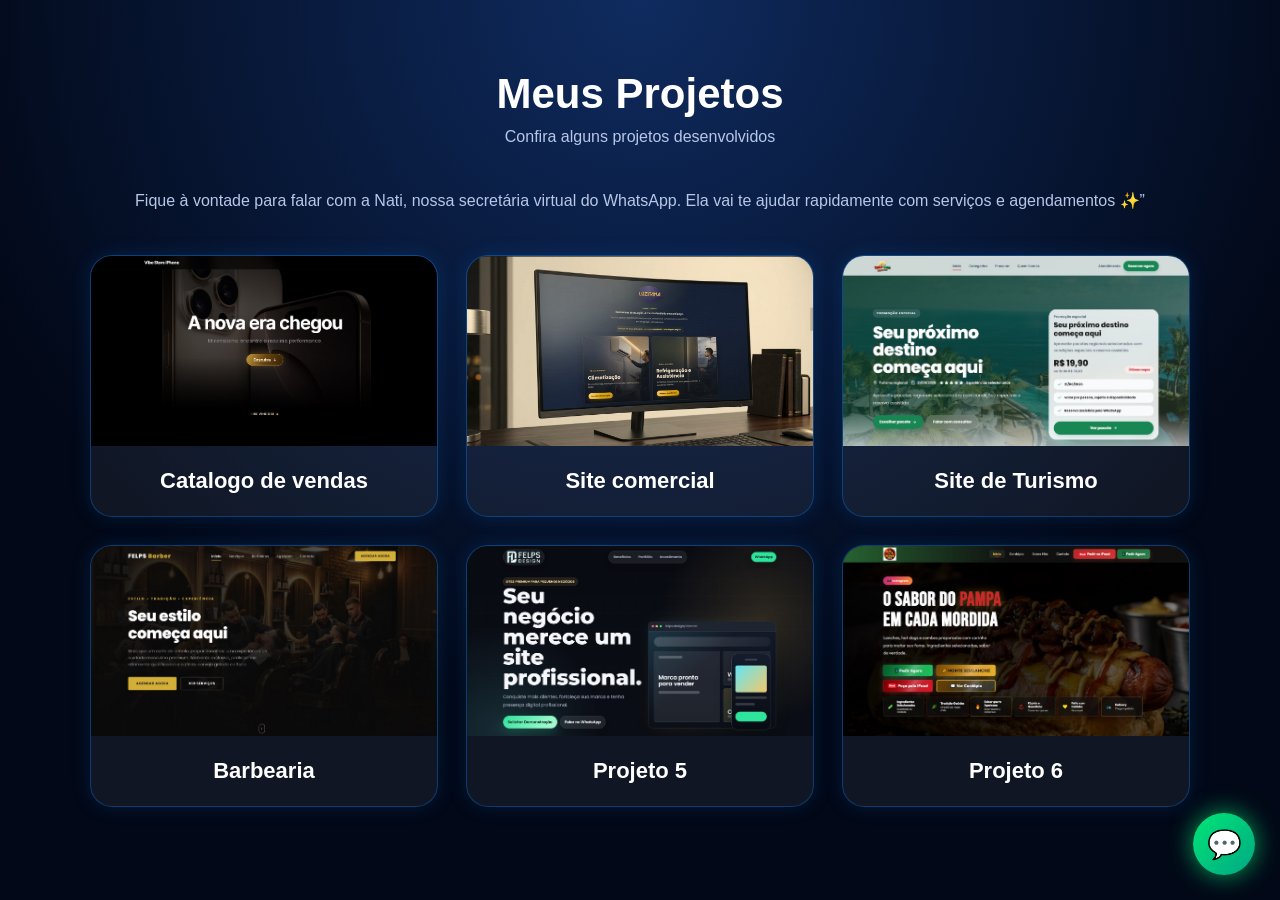
<file: client/index.html>
<!DOCTYPE html>
<html lang="pt-BR">
<head>
  <meta charset="UTF-8" />
  <meta name="viewport" content="width=device-width, initial-scale=1.0" />
  <title>Meus Projetos</title>
  <link rel="stylesheet" href="style.css" />
</head>
<body>

  <section class="projetos">
    <h1>Meus Projetos</h1>
    <p>Confira alguns projetos desenvolvidos</p>
    <p>Fique à vontade para falar com a Nati, nossa secretária virtual do WhatsApp. Ela vai te ajudar rapidamente com serviços e agendamentos ✨”</p>

    <div class="cards">

      <a href="https://felpscreate.github.io/store/" class="card">
        <img src="ImagemStore.jpg" alt="Projeto 1">
        <h3>Catalogo de vendas</h3>
      </a>

      <a href="https://felpscreate.github.io/Client/Refrigeracao/" class="card">
        <img src="ImagemLuzi.jpg" alt="Projeto 2">
        <h3>Site comercial</h3>
      </a>

      <a href="https://turistinga.vercel.app/" class="card">
        <img src="ImagemTuris.jpg" alt="Projeto 3">
        <h3>Site de Turismo</h3>
      </a>

      <a href="https://felpscreate.github.io/Client/Barbearia/" class="card">
        <img src="ImagemBarber.jpg" alt="Projeto 4">
        <h3>Barbearia</h3>
      </a>

      <a href="https://felpscreate.github.io/center/" class="card">
        <img src="Imagemvendas.jpg" alt="Projeto 5">
        <h3>Projeto 5</h3>
      </a>

      <a href="https://felpscreate.github.io/pampadog/" class="card">
        <img src="Imagempampadog.jpg" alt="Projeto 6">
        <h3>Projeto 6</h3>
      </a>

    </div>
  </section>

  <div class="whats-container">
    <button class="whats-btn" onclick="toggleWhats()">💬</button>

    <div class="whats-options" id="whatsOptions">
      <a href="https://wa.me/5551993981995?text=Olá,%20quero%20falar%20sobre%20criação%20de%20site" target="_blank">
        Falar sobre site
      </a>

      <a href="https://wa.me/5551993981995?text=Olá,%20quero%20falar%20sobre%20automação" target="_blank">
        Falar sobre automação
      </a>
    </div>
  </div>

  <script>
    function toggleWhats() {
      document.getElementById("whatsOptions").classList.toggle("active");
    }
  </script>

</body>
</html>
</file>
<file: client/style.css>
* {
  margin: 0;
  padding: 0;
  box-sizing: border-box;
  font-family: Arial, Helvetica, sans-serif;
}

body {
  min-height: 100vh;
  background: radial-gradient(circle at top, #0f2b5f, #020817 65%);
  color: white;
}

.projetos {
  width: 100%;
  min-height: 100vh;
  padding: 70px 20px;
  text-align: center;
}

.projetos h1 {
  font-size: 42px;
  margin-bottom: 10px;
}

.projetos p {
  color: #b8c7e8;
  margin-bottom: 45px;
}

.cards {
  max-width: 1100px;
  margin: 0 auto;
  display: grid;
  grid-template-columns: repeat(3, 1fr);
  gap: 28px;
}

.card {
  background: rgba(255, 255, 255, 0.06);
  border: 1px solid rgba(0, 132, 255, 0.35);
  border-radius: 22px;
  overflow: hidden;
  text-decoration: none;
  color: white;
  box-shadow: 0 0 20px rgba(0, 132, 255, 0.15);
  transition: 0.35s ease;
  position: relative;
}

.card::before {
  content: "";
  position: absolute;
  inset: -2px;
  border-radius: 24px;
  background: linear-gradient(120deg, transparent, #008cff, transparent);
  opacity: 0;
  z-index: -1;
  transition: 0.35s ease;
}

.card:hover {
  transform: translateY(-10px) scale(1.03);
  box-shadow: 0 0 35px rgba(0, 132, 255, 0.65);
  border-color: #008cff;
}

.card:hover::before {
  opacity: 1;
  animation: pulseBorder 1.4s infinite;
}

.card:active {
  transform: scale(0.96);
}

.card img {
  width: 100%;
  height: 190px;
  object-fit: cover;
  display: block;
}

.card h3 {
  padding: 22px;
  font-size: 22px;
}

@keyframes pulseBorder {
  0% {
    opacity: 0.35;
    filter: blur(8px);
  }
  50% {
    opacity: 1;
    filter: blur(14px);
  }
  100% {
    opacity: 0.35;
    filter: blur(8px);
  }
}

/* WhatsApp flutuante */

.whats-container {
  position: fixed;
  right: 25px;
  bottom: 25px;
  z-index: 999;
}

.whats-btn {
  width: 62px;
  height: 62px;
  border-radius: 50%;
  border: none;
  background: linear-gradient(135deg, #00e676, #00a884);
  color: white;
  font-size: 28px;
  cursor: pointer;
  box-shadow: 0 0 25px rgba(0, 230, 118, 0.7);
  transition: 0.3s;
}

.whats-btn:hover {
  transform: scale(1.1);
  box-shadow: 0 0 40px rgba(0, 230, 118, 1);
}

.whats-options {
  position: absolute;
  right: 0;
  bottom: 75px;
  display: none;
  flex-direction: column;
  gap: 10px;
}

.whats-options.active {
  display: flex;
}

.whats-options a {
  width: 210px;
  background: #ffffff;
  color: #06203d;
  padding: 14px 16px;
  border-radius: 14px;
  text-decoration: none;
  font-weight: bold;
  box-shadow: 0 8px 25px rgba(0,0,0,0.25);
  transition: 0.3s;
}

.whats-options a:hover {
  background: #008cff;
  color: white;
  transform: translateX(-5px);
}

/* Responsivo */

@media (max-width: 900px) {
  .cards {
    grid-template-columns: repeat(2, 1fr);
  }
}

@media (max-width: 600px) {
  .cards {
    grid-template-columns: 1fr;
  }

  .projetos h1 {
    font-size: 32px;
  }

  .card img {
    height: 170px;
  }
}
</file>
